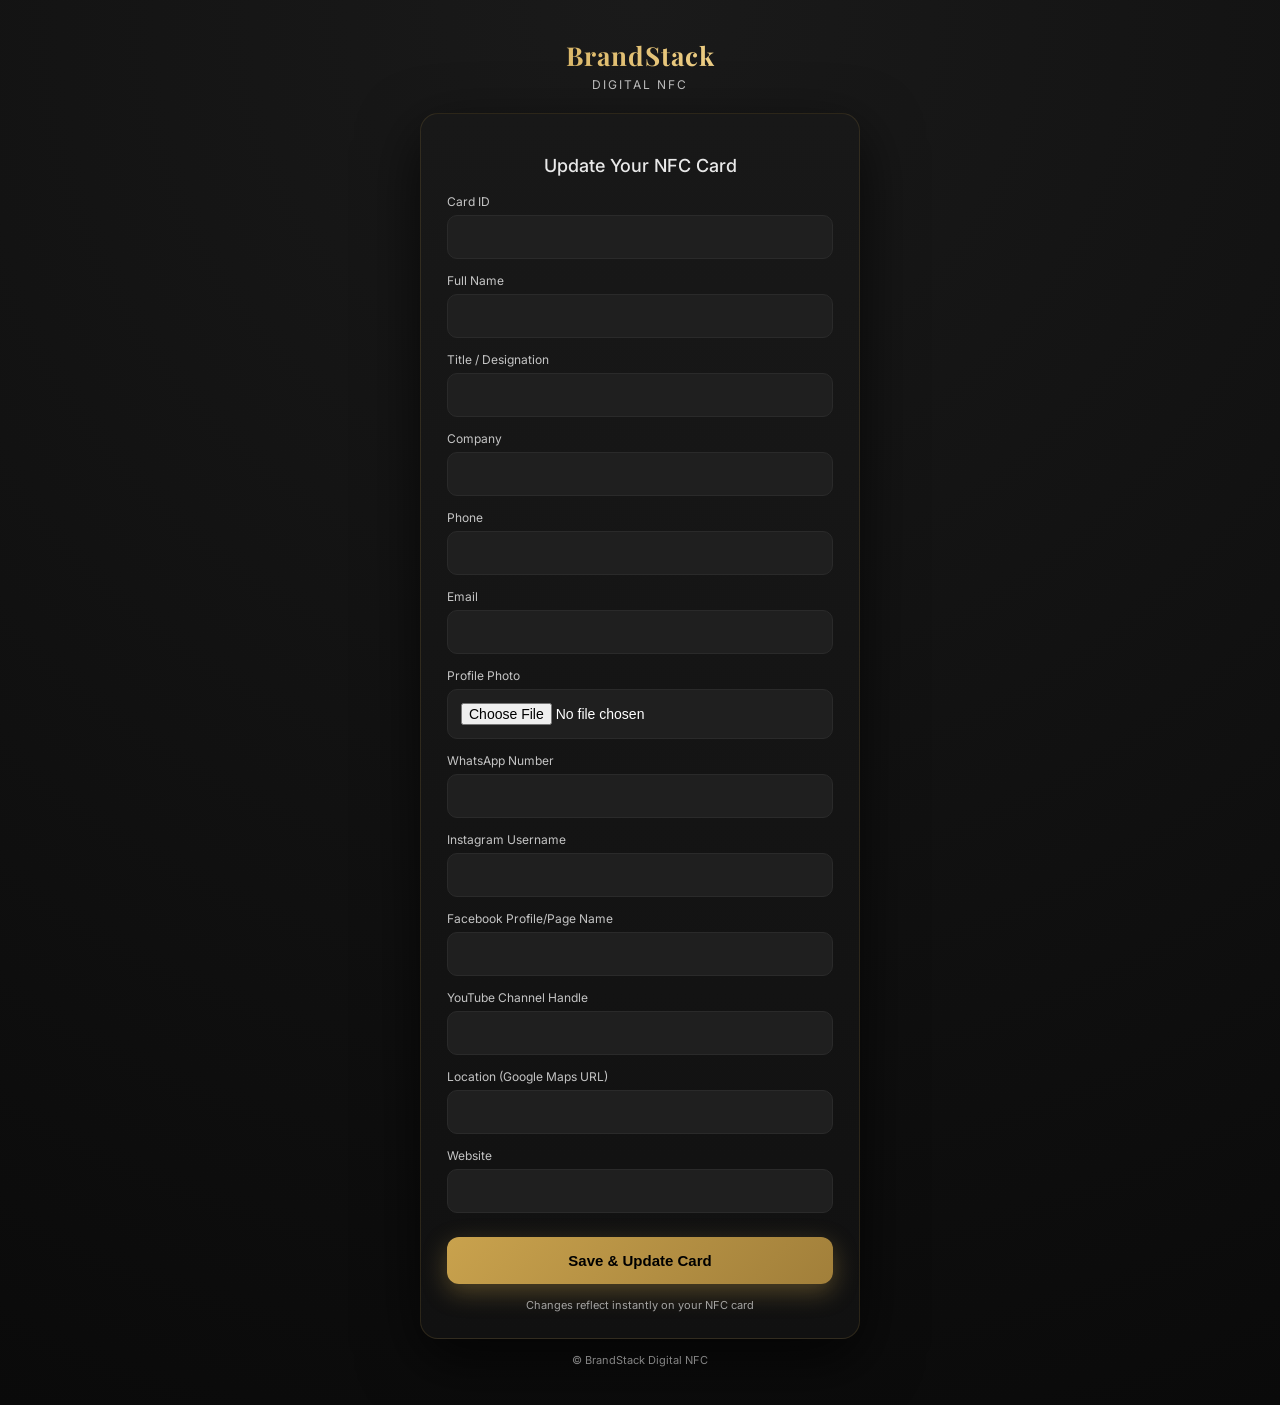
<file: inputs/index.html>
<!DOCTYPE html>
<html lang="en">
<head>
  <meta charset="UTF-8" />
  <meta name="viewport" content="width=device-width, initial-scale=1.0"/>
  <title>Update NFC Card | BrandStack</title>

  <link href="https://fonts.googleapis.com/css2?family=Inter:wght@400;500;600&family=Playfair+Display:wght@500;600&display=swap" rel="stylesheet">

  <style>
    * { box-sizing: border-box; }

    body {
      font-family: Inter, Arial, sans-serif;
      background: radial-gradient(circle at top, #1a1a1a, #0a0a0a);
      color: #fff;
      min-height: 100vh;
      display: flex;
      justify-content: center;
      align-items: flex-start;
      padding: 30px 16px;
    }

    .wrapper { width: 100%; max-width: 440px; }

    .brand { text-align: center; margin-bottom: 20px; }

    .brand h1 {
      font-family: "Playfair Display", serif;
      font-size: 26px;
      letter-spacing: 1px;
      margin: 0;
      background: linear-gradient(135deg, #c9a24d, #ffe3a0);
      -webkit-background-clip: text;
      -webkit-text-fill-color: transparent;
    }

    .brand span {
      font-size: 12px;
      letter-spacing: 2px;
      opacity: 0.7;
    }

    .form-card {
      background: linear-gradient(180deg, #181818, #111);
      border-radius: 18px;
      padding: 26px;
      box-shadow: 0 20px 60px rgba(0,0,0,.7);
      border: 1px solid rgba(201,162,77,.15);
    }

    h2 {
      text-align: center;
      font-size: 18px;
      margin-bottom: 18px;
      font-weight: 500;
      opacity: 0.9;
    }

    label {
      font-size: 12px;
      opacity: .75;
      margin-top: 14px;
      display: block;
    }

    input {
      width: 100%;
      padding: 13px;
      margin-top: 6px;
      border-radius: 10px;
      border: 1px solid #2a2a2a;
      outline: none;
      background: #1f1f1f;
      color: #fff;
      font-size: 14px;
    }

    input:focus {
      border-color: #c9a24d;
      box-shadow: 0 0 0 1px rgba(201,162,77,.4);
    }

    button {
      margin-top: 24px;
      width: 100%;
      padding: 15px;
      border-radius: 12px;
      border: none;
      font-size: 15px;
      font-weight: 600;
      background: linear-gradient(135deg, #c9a24d, #a17f3a);
      color: #000;
      cursor: pointer;
      box-shadow: 0 8px 24px rgba(201,162,77,.35);
    }

    button:hover {
      transform: translateY(-2px);
      box-shadow: 0 12px 30px rgba(201,162,77,.45);
    }

    .note {
      font-size: 11px;
      opacity: .6;
      margin-top: 14px;
      text-align: center;
    }

    .footer {
      text-align: center;
      margin-top: 14px;
      font-size: 11px;
      opacity: .5;
    }
  </style>
</head>

<body>

<div class="wrapper">

  <div class="brand">
    <h1>BrandStack</h1>
    <span>DIGITAL NFC</span>
  </div>

  <form class="form-card" id="nfcForm">
    <h2>Update Your NFC Card</h2>

    <label>Card ID</label>
    <input type="text" name="cardId" required>

    <label>Full Name</label>
    <input type="text" name="name" required>

    <label>Title / Designation</label>
    <input type="text" name="title">

    <label>Company</label>
    <input type="text" name="company">

    <label>Phone</label>
    <input type="tel" name="phone">

    <label>Email</label>
    <input type="email" name="email">

    <!-- ✅ UPDATED: PHOTO UPLOAD -->
    <label>Profile Photo</label>
    <input type="file" name="photo" accept="image/*">

    <label>WhatsApp Number</label>
    <input type="tel" name="whatsapp">

    <label>Instagram Username</label>
    <input type="text" name="instagram">

    <label>Facebook Profile/Page Name</label>
    <input type="text" name="facebook">

    <label>YouTube Channel Handle</label>
    <input type="text" name="youtube">

    <label>Location (Google Maps URL)</label>
    <input type="url" name="location">

    <label>Website</label>
    <input type="url" name="website">

    <button type="submit">Save & Update Card</button>

    <div class="note">Changes reflect instantly on your NFC card</div>
  </form>

  <div class="footer">© BrandStack Digital NFC</div>
</div>

<script>
const API_URL = "https://premium-businesscard.brandstack.in/api/update";
const ADMIN_TOKEN = "4r6b2f3a-8e11-4c7e-a9e1-81c2f4c3a567";

document.getElementById("nfcForm").addEventListener("submit", async (e) => {
  e.preventDefault();

  const form = e.target;
  const formData = new FormData(form);
  const payload = {};

  for (const [key, value] of formData.entries()) {
    if (key !== "photo" && value && value.trim() !== "") {
      payload[key] = value.trim();
    }
  }

  const file = form.photo.files[0];
  if (file) {
    if (file.size > 500 * 1024) {
      alert("Photo must be less than 500KB");
      return;
    }
    payload.photo = await toBase64(file);
  }

  try {
    const res = await fetch(API_URL, {
      method: "POST",
      headers: {
        "Authorization": `Bearer ${ADMIN_TOKEN}`,
        "Content-Type": "application/json"
      },
      body: JSON.stringify(payload)
    });

    if (!res.ok) throw new Error();
    alert("✅ NFC Card Updated Successfully!");
    form.reset();
  } catch {
    alert("❌ Update failed. Please check details.");
  }
});

function toBase64(file) {
  return new Promise((resolve) => {
    const reader = new FileReader();
    reader.onload = () => resolve(reader.result);
    reader.readAsDataURL(file);
  });
}
</script>

</body>
</html>
</file>
